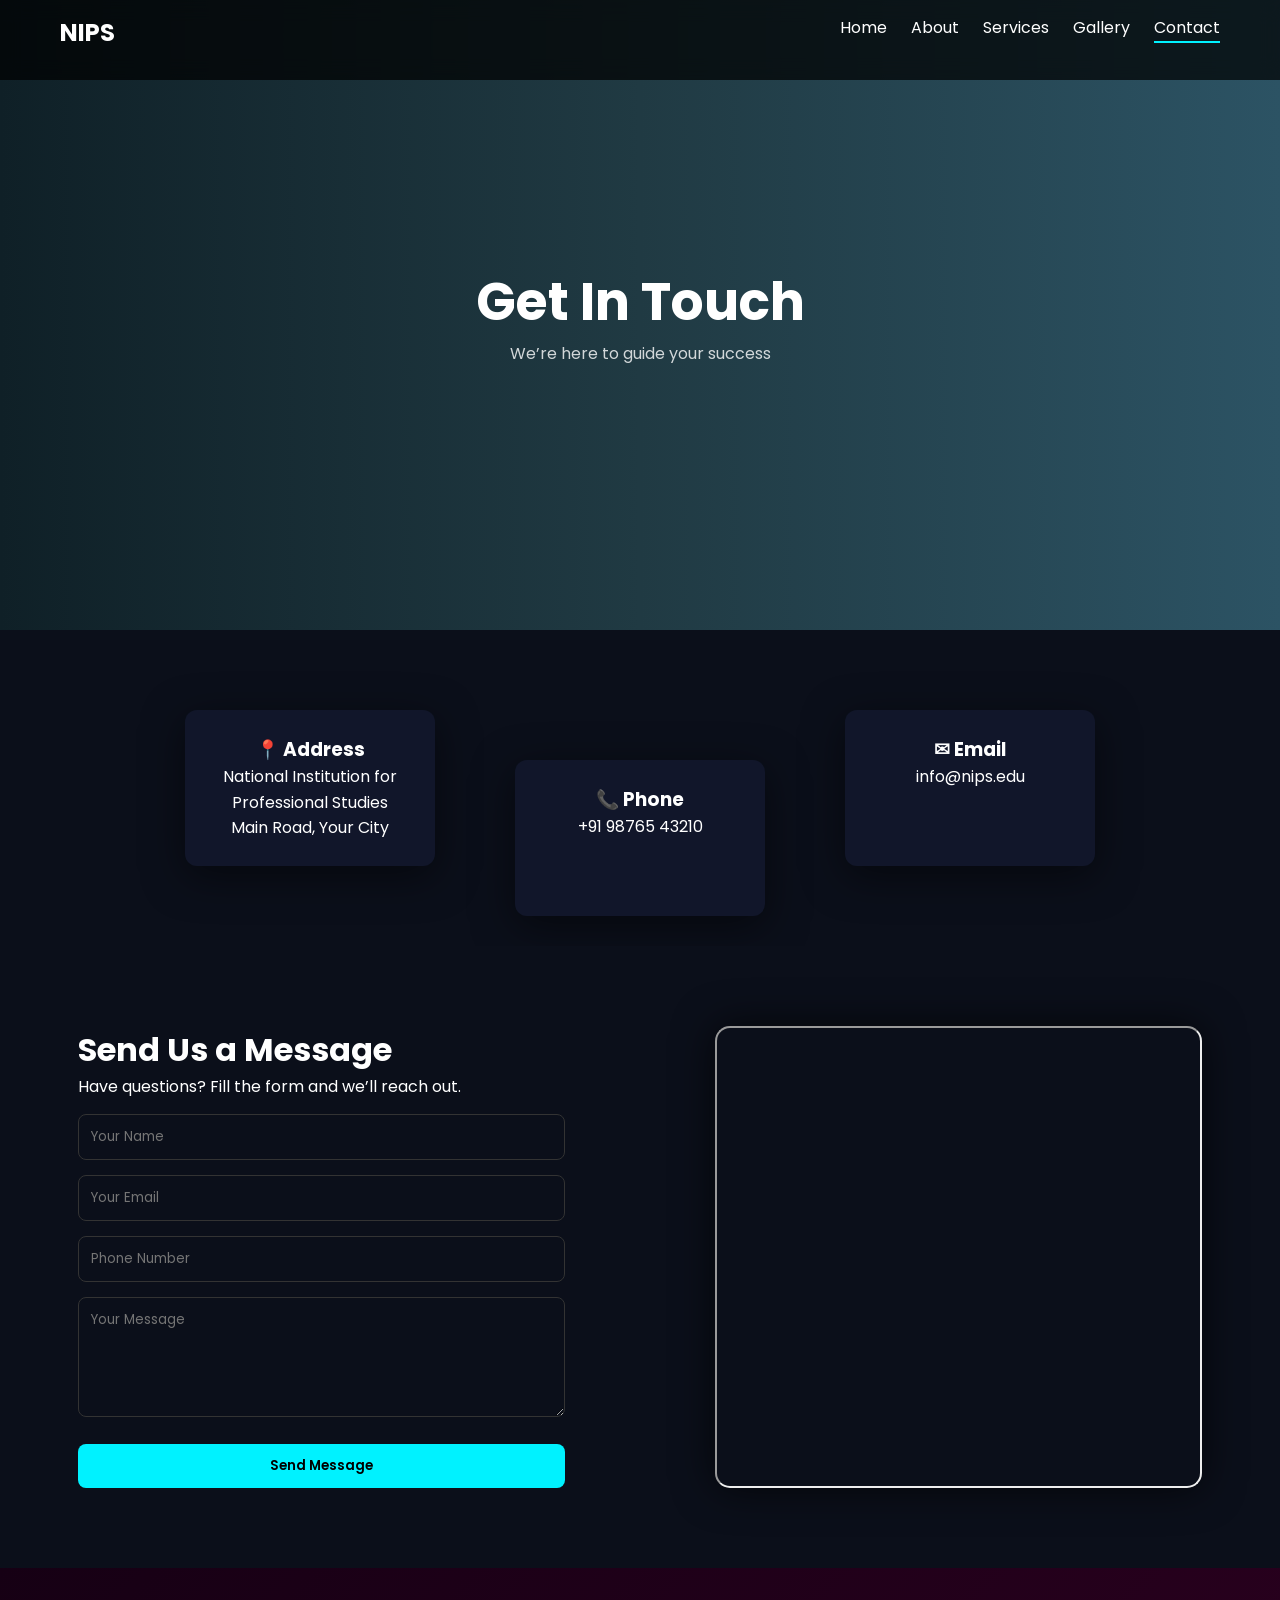
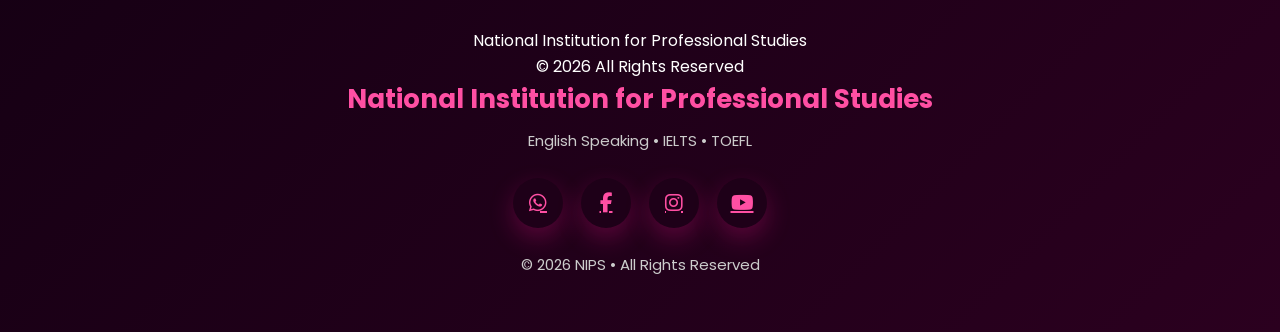
<file: contact.html>
<!DOCTYPE html>
<html lang="en">
<head>
<meta charset="UTF-8">
<title>NIPS | Contact Us</title>

<link rel="stylesheet" href="contact.css">
<link href="https://fonts.googleapis.com/css2?family=Poppins:wght@300;400;600;700&display=swap" rel="stylesheet">
<link rel="stylesheet" href="https://cdnjs.cloudflare.com/ajax/libs/font-awesome/6.5.1/css/all.min.css">
<meta name="viewport" content="width=device-width, initial-scale=1.0">
<meta name="viewport" content="width=device-width, initial-scale=1.0, maximum-scale=1.0">

</head>

<body>

<!-- HEADER -->
<header class="header">
  <div class="logo">NIPS</div>
  <nav>
    <a href="index.html">Home</a>
    <a href="about.html">About</a>
    <a href="services.html">Services</a>
    <a href="gallery.html">Gallery</a>
    <a href="contact.html" class="active">Contact</a>
  </nav>
</header>

<!-- HERO -->
<section class="page-hero parallax">
  <h1>Get In Touch</h1>
  <p>We’re here to guide your success</p>
</section>

<!-- CONTACT INFO -->
<section class="contact-info reveal">
  <div class="info-box slide-left">
    <h3>📍 Address</h3>
    <p>National Institution for Professional Studies<br>
       Main Road, Your City</p>
  </div>

  <div class="info-box slide-up">
    <h3>📞 Phone</h3>
    <p>+91 98765 43210</p>
  </div>

  <div class="info-box slide-right">
    <h3>✉ Email</h3>
    <p>info@nips.edu</p>
  </div>
</section>

<!-- CONTACT FORM -->
<section class="contact-section reveal">
  <div class="form-wrapper slide-left">
    <h2>Send Us a Message</h2>
    <p>Have questions? Fill the form and we’ll reach out.</p>

    <form id="contactForm">
      <input type="text" id="name" placeholder="Your Name">
      <small class="error"></small>

      <input type="email" id="email" placeholder="Your Email">
      <small class="error"></small>

      <input type="tel" id="phone" placeholder="Phone Number">
      <small class="error"></small>

      <textarea id="message" placeholder="Your Message"></textarea>
      <small class="error"></small>

      <button type="submit" class="btn ripple">Send Message</button>
    </form>
  </div>

  <!-- MAP -->
  <div class="map-wrapper slide-right">
    <iframe
      src="https://www.google.com/maps?q=india&output=embed"
      loading="lazy">
    </iframe>
  </div>
</section>

<!-- FOOTER -->
<footer class="footer">
  <p>National Institution for Professional Studies</p>
  <p>© 2026 All Rights Reserved</p>
  <button id="topBtn" title="Back to top">↑</button>
  <div class="footer-content">
    <h3>National Institution for Professional Studies</h3>
    <p>English Speaking • IELTS • TOEFL</p>

    <div class="social-links">
      <a href="https://wa.me/919999999999" target="_blank" class="social whatsapp" title="WhatsApp">
        <i class="fab fa-whatsapp"></i>
      </a>
      <a href="https://facebook.com" target="_blank" class="social facebook" title="Facebook">
        <i class="fab fa-facebook-f"></i>
      </a>
      <a href="https://instagram.com" target="_blank" class="social instagram" title="Instagram">
        <i class="fab fa-instagram"></i>
      </a>
      <a href="https://youtube.com" target="_blank" class="social youtube" title="YouTube">
        <i class="fab fa-youtube"></i>
      </a>
    </div>

    <p class="copyright">
      © 2026 NIPS • All Rights Reserved
    </p>
  </div>

  <button id="topBtn">↑</button>
</footer>


<script src="contact.js"></script>
</body>
</html>
</file>
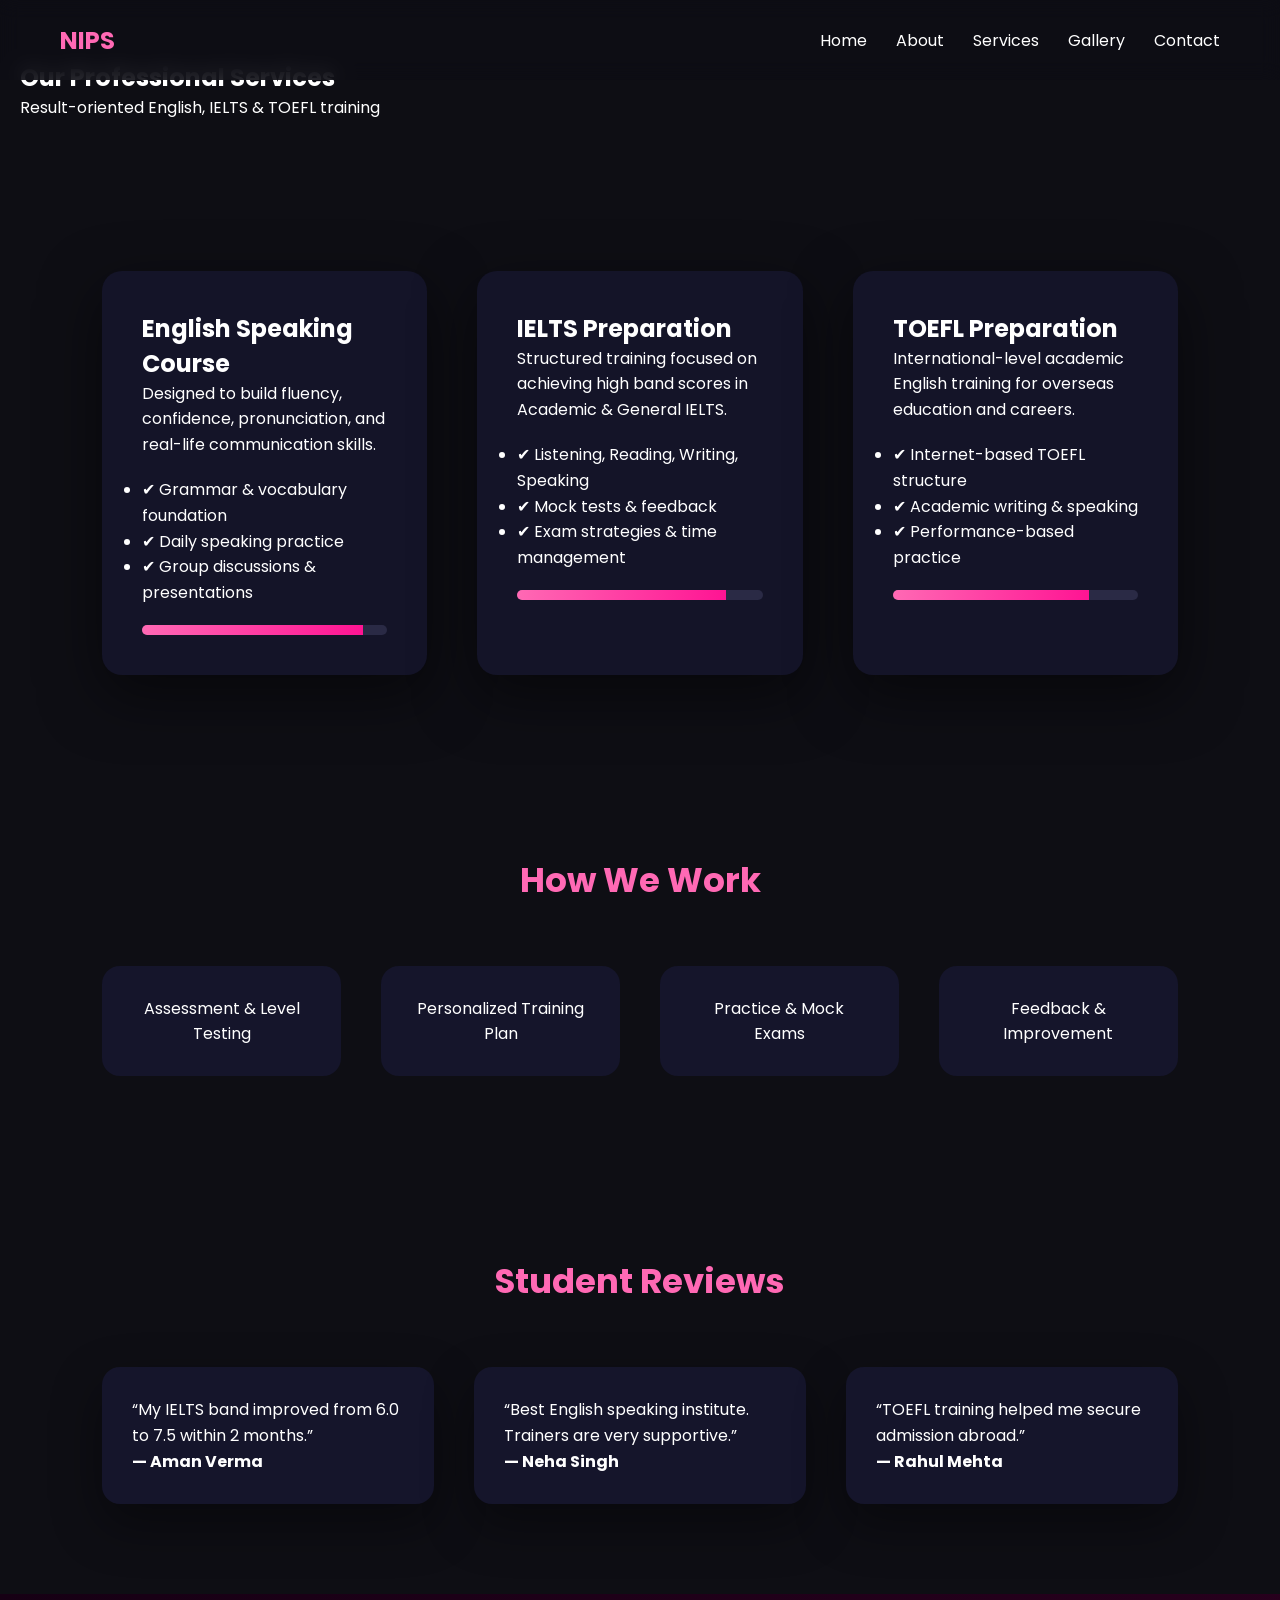
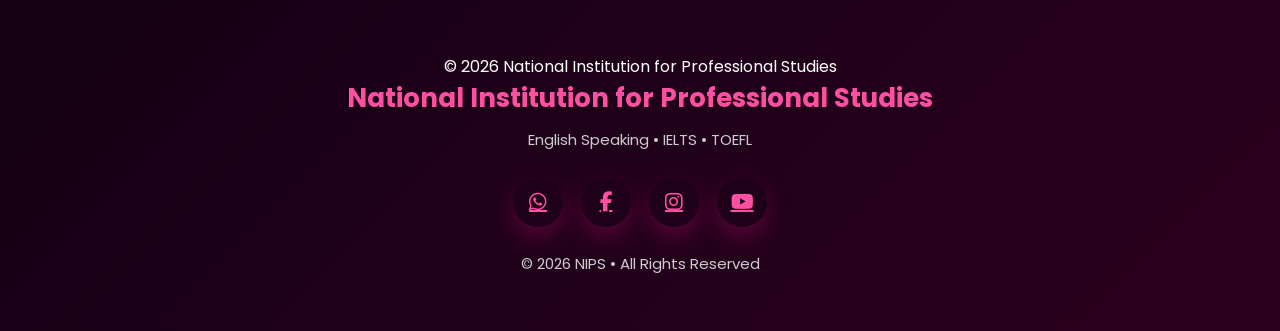
<file: services.html>
<!DOCTYPE html>
<html lang="en">
<head>
<meta charset="UTF-8">
<title>NIPS | Services</title>

<link rel="stylesheet" href="style.css">
<link rel="stylesheet" href="services.css">

<link href="https://fonts.googleapis.com/css2?family=Poppins:wght@300;400;600;700&display=swap" rel="stylesheet">
<link rel="stylesheet" href="https://cdnjs.cloudflare.com/ajax/libs/font-awesome/6.5.1/css/all.min.css">
<meta name="viewport" content="width=device-width, initial-scale=1.0">
<meta name="viewport" content="width=device-width, initial-scale=1.0, maximum-scale=1.0">

</head>
<body>

<header class="header">
  <div class="logo">NIPS</div>
  <nav>
    <a href="index.html">Home</a>
    <a href="about.html">About</a>
    <a href="services.html" class="active">Services</a>
    <a href="gallery.html">Gallery</a>
    <a href="contact.html">Contact</a>
  </nav>
</header>

<!-- PAGE HERO -->
<section class="page-hero parallax">
  <div class="page-hero-content reveal">
    <h1>Our Professional Services</h1>
    <p>Result-oriented English, IELTS & TOEFL training</p>
  </div>
</section>

<!-- SERVICES DETAIL -->
<section class="services-section reveal">
  <div class="services-grid">

    <!-- ENGLISH -->
    <div class="service-card slide-left tilt">
      <h2>English Speaking Course</h2>
      <p class="desc">
        Designed to build fluency, confidence, pronunciation, and real-life communication skills.
      </p>

      <ul>
        <li>✔ Grammar & vocabulary foundation</li>
        <li>✔ Daily speaking practice</li>
        <li>✔ Group discussions & presentations</li>
      </ul>

      <div class="progress-bar">
        <span data-width="90%"></span>
      </div>
    </div>

    <!-- IELTS -->
    <div class="service-card slide-right tilt">
      <h2>IELTS Preparation</h2>
      <p class="desc">
        Structured training focused on achieving high band scores in Academic & General IELTS.
      </p>

      <ul>
        <li>✔ Listening, Reading, Writing, Speaking</li>
        <li>✔ Mock tests & feedback</li>
        <li>✔ Exam strategies & time management</li>
      </ul>

      <div class="progress-bar">
        <span data-width="85%"></span>
      </div>
    </div>

    <!-- TOEFL -->
    <div class="service-card slide-left tilt">
      <h2>TOEFL Preparation</h2>
      <p class="desc">
        International-level academic English training for overseas education and careers.
      </p>

      <ul>
        <li>✔ Internet-based TOEFL structure</li>
        <li>✔ Academic writing & speaking</li>
        <li>✔ Performance-based practice</li>
      </ul>

      <div class="progress-bar">
        <span data-width="80%"></span>
      </div>
    </div>

  </div>
</section>

<!-- HOW WE WORK -->
<section class="work-process reveal">
  <h2 class="section-title">How We Work</h2>

  <div class="work-steps">
    <div class="step card tilt">Assessment & Level Testing</div>
    <div class="step card tilt">Personalized Training Plan</div>
    <div class="step card tilt">Practice & Mock Exams</div>
    <div class="step card tilt">Feedback & Improvement</div>
  </div>
</section>

<!-- REVIEWS -->
<section class="reviews reveal">
  <h2 class="section-title">Student Reviews</h2>

  <div class="review-cards">
    <div class="review-card slide-left">
      <p>“My IELTS band improved from 6.0 to 7.5 within 2 months.”</p>
      <h4>— Aman Verma</h4>
    </div>

    <div class="review-card slide-up">
      <p>“Best English speaking institute. Trainers are very supportive.”</p>
      <h4>— Neha Singh</h4>
    </div>

    <div class="review-card slide-right">
      <p>“TOEFL training helped me secure admission abroad.”</p>
      <h4>— Rahul Mehta</h4>
    </div>
  </div>
</section>

<footer class="footer">
  <p>© 2026 National Institution for Professional Studies</p>
  <button id="topBtn" title="Back to top">↑</button>
  <div class="footer-content">
    <h3>National Institution for Professional Studies</h3>
    <p>English Speaking • IELTS • TOEFL</p>

    <div class="social-links">
      <a href="https://wa.me/919999999999" target="_blank" class="social whatsapp" title="WhatsApp">
        <i class="fab fa-whatsapp"></i>
      </a>
      <a href="https://facebook.com" target="_blank" class="social facebook" title="Facebook">
        <i class="fab fa-facebook-f"></i>
      </a>
      <a href="https://instagram.com" target="_blank" class="social instagram" title="Instagram">
        <i class="fab fa-instagram"></i>
      </a>
      <a href="https://youtube.com" target="_blank" class="social youtube" title="YouTube">
        <i class="fab fa-youtube"></i>
      </a>
    </div>

    <p class="copyright">
      © 2026 NIPS • All Rights Reserved
    </p>
  </div>

  <button id="topBtn">↑</button>
</footer>


<script src="script.js"></script>
<script src="services.js"></script>
</body>
</html>
</file>
<file: contact.css>
* {
  margin: 0;
  padding: 0;
  box-sizing: border-box;
  font-family: 'Poppins', sans-serif;
}

body {
  background: #0b0f1a;
  color: #fff;
}

/* HEADER */
.header {
  display: flex;
  justify-content: space-between;
  padding: 15px 60px;
  position: fixed;
  width: 100%;
  background: rgba(0,0,0,0.7);
  backdrop-filter: blur(10px);
  z-index: 1000;
}

.logo {
  font-size: 24px;
  font-weight: 700;
}

nav a {
  margin-left: 20px;
  color: #fff;
  text-decoration: none;
  position: relative;
}

nav a::after {
  content: "";
  position: absolute;
  bottom: -4px;
  left: 0;
  width: 0;
  height: 2px;
  background: #00f2ff;
  transition: 0.3s;
}

nav a:hover::after,
nav a.active::after {
  width: 100%;
}

/* HERO */
.page-hero {
  height: 70vh;
  background: linear-gradient(to right, #0f2027, #203a43, #2c5364);
  display: flex;
  flex-direction: column;
  justify-content: center;
  align-items: center;
  text-align: center;
}

.page-hero h1 {
  font-size: 52px;
}

.page-hero p {
  opacity: 0.8;
}

/* CONTACT INFO */
.contact-info {
  display: flex;
  justify-content: center;
  gap: 30px;
  padding: 80px 10%;
}

.info-box {
  background: #11162a;
  padding: 25px;
  width: 250px;
  text-align: center;
  border-radius: 12px;
  box-shadow: 0 10px 40px rgba(0,0,0,0.5);
  transition: 0.4s;
}

.info-box:hover {
  transform: translateY(-10px);
  box-shadow: 0 0 30px rgba(0,242,255,0.5);
}

/* FORM + MAP */
.contact-section {
  display: flex;
  gap: 50px;
  padding: 80px 10%;
}

.form-wrapper {
  width: 50%;
}

.form-wrapper h2 {
  font-size: 32px;
}

.form-wrapper input,
.form-wrapper textarea {
  width: 100%;
  padding: 12px;
  margin-top: 15px;
  background: #0b0f1a;
  border: 1px solid #333;
  color: #fff;
  border-radius: 8px;
}

.form-wrapper textarea {
  height: 120px;
}

.error {
  color: #ff6b6b;
  font-size: 12px;
}

/* BUTTON */
.btn {
  margin-top: 20px;
  padding: 12px;
  width: 100%;
  border: none;
  background: #00f2ff;
  font-weight: 600;
  cursor: pointer;
  border-radius: 8px;
  transition: 0.3s;
}

.btn:hover {
  box-shadow: 0 0 25px #00f2ff;
}

/* MAP */
.map-wrapper {
  width: 50%;
}

.map-wrapper iframe {
  width: 100%;
  height: 100%;
  border-radius: 15px;
  box-shadow: 0 0 40px rgba(0,0,0,0.7);
}

/* FOOTER */
footer {
  text-align: center;
  padding: 30px;
  background: #050712;
}

#topBtn {
  position: fixed;
  bottom: 20px;
  right: 20px;
  padding: 10px 15px;
  border-radius: 50%;
  border: none;
  background: #00f2ff;
  cursor: pointer;
}

/* ANIMATIONS */
.reveal {
  opacity: 0;
  transform: translateY(40px);
  transition: 1s;
}

.reveal.active {
  opacity: 1;
  transform: translateY(0);
}

.slide-left { transform: translateX(-50px); }
.slide-right { transform: translateX(50px); }
.slide-up { transform: translateY(50px); }
/* ===============================
   FOOTER
================================ */
.footer {
  background: linear-gradient(135deg, #160014, #2b001f);
  padding: 60px 20px 40px;
  text-align: center;
  position: relative;
}

.footer-content h3 {
  font-size: 26px;
  color: #ff4fa3;
  margin-bottom: 10px;
}

.footer-content p {
  color: #ccc;
  margin-bottom: 15px;
  font-size: 15px;
}

/* ===============================
   SOCIAL ICONS
================================ */
.social-links {
  display: flex;
  justify-content: center;
  gap: 18px;
  margin: 25px 0;
}

.social {
  width: 50px;
  height: 50px;
  background: #1e0018;
  border-radius: 50%;
  display: flex;
  align-items: center;
  justify-content: center;
  color: #ff4fa3;
  font-size: 20px;
  transition: 0.4s ease;
  box-shadow: 0 10px 25px rgba(255, 20, 147, 0.25);
}

.social:hover {
  transform: translateY(-6px) scale(1.08);
  box-shadow: 0 20px 45px rgba(255, 20, 147, 0.55);
  color: #fff;
}

/* Platform glow colors */
.social.whatsapp:hover {
  background: #25D366;
}
.social.facebook:hover {
  background: #1877f2;
}
.social.instagram:hover {
  background: linear-gradient(45deg, #f58529, #dd2a7b, #8134af);
}
.social.youtube:hover {
  background: #ff0000;
}

/* ===============================
   BACK TO TOP BUTTON
================================ */
#topBtn {
  position: fixed;
  right: 20px;
  bottom: 20px;
  width: 45px;
  height: 45px;
  border-radius: 50%;
  border: none;
  background: #ff4fa3;
  color: #fff;
  font-size: 20px;
  cursor: pointer;
  opacity: 0;
  transition: 0.4s;
  box-shadow: 0 15px 35px rgba(255, 20, 147, 0.5);
}

#topBtn:hover {
  transform: translateY(-4px);
  box-shadow: 0 25px 50px rgba(255, 20, 147, 0.7);
}
/* ===================================
   SMALL MOBILE SCREENS
=================================== */
@media (max-width: 480px) {

  .hero h1,
  .page-hero h1 {
    font-size: 28px;
  }

  .section-title {
    font-size: 24px;
  }

  .gallery-grid {
    grid-template-columns: 1fr;
  }

  .btn {
    width: 100%;
    padding: 14px;
    font-size: 14px;
  }
}

/* ===================================
   TOUCH DEVICE OPTIMIZATION
=================================== */
@media (hover: none) {
  .tilt {
    transform: none !important;
  }
}

.lightbox img {
  max-width: 90%;
  max-height: 90%;
}
/* ===============================
   HEADER HEIGHT FIX
================================ */
:root {
  --header-height: 80px;
}

.header {
  height: var(--header-height);
}
.hero,
.page-hero {
  padding-top: calc(var(--header-height) + 40px);
}
/* ===============================
   RESPONSIVE TEXT FIX
================================ */
.hero h1 {
  font-size: clamp(26px, 5vw, 48px);
}

.hero p {
  font-size: clamp(14px, 3.5vw, 18px);
}

.section-title {
  font-size: clamp(22px, 4.5vw, 34px);
}

p, li {
  font-size: clamp(14px, 3.2vw, 16px);
  line-height: 1.6;
}
section {
  overflow-x: hidden;
}

.parallax,
.parallax-break {
  min-height: auto;
  padding: 60px 20px;
}
.card,
.service-card,
.service-box {
  height: auto;
  min-height: unset;
  max-width: 100%;
}
@media (max-width: 768px) {

  section {
    padding: 50px 18px !important;
  }

  .hero {
    min-height: calc(100vh - var(--header-height));
  }

  .stats {
    padding-bottom: 30px;
  }

  .gallery-grid img {
    aspect-ratio: 4 / 3;
    object-fit: cover;
  }
}
@media (max-width: 768px) {
  .header {
    height: auto;
    padding: 15px;
  }

  .header nav a {
    padding: 6px 10px;
    font-size: 13px;
  }
}
</file>
<file: style.css>
* {
  margin: 0;
  padding: 0;
  box-sizing: border-box;
  font-family: 'Poppins', sans-serif;
}

body {
  background: #0e0e14;
  color: #fff;
  overflow-x: hidden;
}

/* HEADER */
.header {
  position: fixed;
  top: 0;
  width: 100%;
  padding: 18px 60px;
  display: flex;
  justify-content: space-between;
  align-items: center;
  background: rgba(14,14,20,0.85);
  backdrop-filter: blur(10px);
  z-index: 1000;
}

.logo {
  font-size: 24px;
  font-weight: 700;
  color: hotpink;
}

nav a {
  margin-left: 25px;
  color: #fff;
  text-decoration: none;
  position: relative;
}

nav a::after {
  content: '';
  position: absolute;
  width: 0;
  height: 2px;
  background: hotpink;
  left: 0;
  bottom: -5px;
  transition: 0.3s;
}

nav a:hover::after {
  width: 100%;
}

/* HERO */
.hero {
  height: 100vh;
  background: linear-gradient(rgba(0,0,0,.5), rgba(0,0,0,.9)),
  url('https://images.unsplash.com/photo-1523240795612-9a054b0db644') center/cover fixed;
  display: flex;
  align-items: center;
  justify-content: center;
}

.hero-content {
  text-align: center;
  max-width: 800px;
}

.hero h1 {
  font-size: 3rem;
}

.hero p {
  margin: 15px 0 30px;
  color: #ff9ad5;
}

/* BUTTONS */
.btn {
  padding: 14px 34px;
  border: none;
  background: linear-gradient(135deg, hotpink, deeppink);
  color: #fff;
  border-radius: 30px;
  cursor: pointer;
  margin: 0 8px;
  position: relative;
  overflow: hidden;
}

.btn.outline {
  background: transparent;
  border: 2px solid hotpink;
}

.btn:hover {
  transform: translateY(-3px);
  box-shadow: 0 15px 40px rgba(255,20,147,.5);
}

/* SECTIONS */
section {
  padding: 120px 10%;
}

.section-title {
  text-align: center;
  font-size: 2.2rem;
  margin-bottom: 60px;
  color: hotpink;
}

/* ABOUT */
.about {
  display: grid;
  grid-template-columns: 1fr 1fr;
  gap: 60px;
  align-items: center;
}

.about img {
  width: 100%;
  border-radius: 20px;
  box-shadow: 0 30px 60px rgba(255,20,147,.25);
}

/* FEATURES */
.feature-cards {
  display: grid;
  grid-template-columns: repeat(auto-fit, minmax(220px, 1fr));
  gap: 30px;
}

.card {
  padding: 40px;
  background: #161622;
  border-radius: 20px;
  text-align: center;
  transition: 0.4s;
}

/* SERVICES */
.service-cards {
  display: grid;
  grid-template-columns: repeat(auto-fit, minmax(260px, 1fr));
  gap: 30px;
}

.service-card {
  background: #161622;
  padding: 40px;
  border-radius: 20px;
  transition: 0.4s;
}

/* PARALLAX BREAK */
.parallax-break {
  height: 50vh;
  background: url('https://images.unsplash.com/photo-1513258496099-48168024aec0') center/cover fixed;
}

/* STATS */
.stats {
  display: grid;
  grid-template-columns: repeat(auto-fit, minmax(200px, 1fr));
  text-align: center;
  background: #161622;
}

.stats span {
  font-size: 3rem;
  color: hotpink;
}

/* FOOTER */
footer {
  padding: 40px;
  text-align: center;
  background: #0b0b10;
  position: relative;
}

#topBtn {
  position: absolute;
  right: 30px;
  top: 20px;
  padding: 10px 16px;
  border: none;
  background: hotpink;
  color: #fff;
  border-radius: 50%;
  cursor: pointer;
}

/* REVEAL ANIMATIONS */
.reveal {
  opacity: 0;
  transform: translateY(60px);
  transition: 0.8s ease;
}

.reveal.active {
  opacity: 1;
  transform: translateY(0);
}

.left { transform: translateX(-80px); }
.right { transform: translateX(80px); }
.bottom { transform: translateY(80px); }
/* ===============================
   FOOTER
================================ */
.footer {
  background: linear-gradient(135deg, #160014, #2b001f);
  padding: 60px 20px 40px;
  text-align: center;
  position: relative;
}

.footer-content h3 {
  font-size: 26px;
  color: #ff4fa3;
  margin-bottom: 10px;
}

.footer-content p {
  color: #ccc;
  margin-bottom: 15px;
  font-size: 15px;
}

/* ===============================
   SOCIAL ICONS
================================ */
.social-links {
  display: flex;
  justify-content: center;
  gap: 18px;
  margin: 25px 0;
}

.social {
  width: 50px;
  height: 50px;
  background: #1e0018;
  border-radius: 50%;
  display: flex;
  align-items: center;
  justify-content: center;
  color: #ff4fa3;
  font-size: 20px;
  transition: 0.4s ease;
  box-shadow: 0 10px 25px rgba(255, 20, 147, 0.25);
}

.social:hover {
  transform: translateY(-6px) scale(1.08);
  box-shadow: 0 20px 45px rgba(255, 20, 147, 0.55);
  color: #fff;
}

/* Platform glow colors */
.social.whatsapp:hover {
  background: #25D366;
}
.social.facebook:hover {
  background: #1877f2;
}
.social.instagram:hover {
  background: linear-gradient(45deg, #f58529, #dd2a7b, #8134af);
}
.social.youtube:hover {
  background: #ff0000;
}

/* ===============================
   BACK TO TOP BUTTON
================================ */
#topBtn {
  position: fixed;
  right: 20px;
  bottom: 20px;
  width: 45px;
  height: 45px;
  border-radius: 50%;
  border: none;
  background: #ff4fa3;
  color: #fff;
  font-size: 20px;
  cursor: pointer;
  opacity: 0;
  transition: 0.4s;
  box-shadow: 0 15px 35px rgba(255, 20, 147, 0.5);
}

#topBtn:hover {
  transform: translateY(-4px);
  box-shadow: 0 25px 50px rgba(255, 20, 147, 0.7);
}
/* ===============================
   MOBILE RESPONSIVE (SAFE)
================================ */
@media (max-width: 768px) {

  body {
    overflow-x: hidden;
  }

  /* HEADER */
  .header {
    padding: 15px 20px;
    flex-direction: column;
    gap: 12px;
  }

  .header nav {
    display: flex;
    flex-wrap: wrap;
    justify-content: center;
    gap: 12px;
  }

  .header nav a {
    font-size: 14px;
  }

  /* HERO */
  .hero {
    min-height: 100vh;
    padding: 40px 20px;
    text-align: center;
  }

  .hero h1 {
    font-size: 32px;
    line-height: 1.3;
  }

  .hero p {
    font-size: 15px;
  }

  .hero-btns {
    flex-direction: column;
    gap: 12px;
  }

  /* ABOUT */
  .about {
    flex-direction: column;
    padding: 40px 20px;
    gap: 25px;
  }

  .about img {
    width: 100%;
    max-width: 360px;
  }

  /* FEATURES */
  .feature-cards {
    grid-template-columns: 1fr;
    padding: 0 20px;
  }

  /* SERVICES */
  .service-cards {
    grid-template-columns: 1fr;
    padding: 0 20px;
  }

  .service-card {
    margin-bottom: 20px;
  }

  /* GALLERY */
  .gallery-grid {
    grid-template-columns: repeat(2, 1fr);
    gap: 12px;
    padding: 0 15px;
  }

  /* STATS */
  .stats {
    flex-direction: column;
    gap: 25px;
    padding: 40px 20px;
  }

  /* CONTACT FORM */
  .contact-form {
    width: 100%;
    padding: 30px 20px;
  }

  .contact-form input,
  .contact-form textarea {
    font-size: 14px;
  }

  /* FOOTER */
  .footer {
    padding: 50px 20px;
  }

  .social-links {
    flex-wrap: wrap;
  }
}
@media (hover: none) {
  .tilt {
    transform: none !important;
  }
}
/* ===================================
   UNIVERSAL MOBILE FIX
=================================== */
* {
  max-width: 100%;
  box-sizing: border-box;
}

body {
  overflow-x: hidden;
}

/* ===================================
   RESPONSIVE LAYOUT
=================================== */
@media (max-width: 992px) {

  /* HEADER */
  .header {
    padding: 15px 18px;
    flex-direction: column;
    align-items: center;
  }

  .header nav {
    flex-wrap: wrap;
    justify-content: center;
    gap: 14px;
  }

  /* HERO */
  .hero,
  .page-hero {
    min-height: 90vh;
    padding: 60px 20px;
    text-align: center;
  }

  .hero h1 {
    font-size: 34px;
  }

  .hero p {
    font-size: 15px;
  }

  .hero-btns {
    flex-direction: column;
    gap: 14px;
  }

  /* ABOUT */
  .about {
    flex-direction: column;
    text-align: center;
    gap: 30px;
  }

  .about img {
    width: 100%;
    max-width: 380px;
    margin: auto;
  }

  /* FEATURES */
  .feature-cards {
    grid-template-columns: 1fr;
    gap: 22px;
    padding: 0 20px;
  }

  /* SERVICES */
  .service-cards {
    grid-template-columns: 1fr;
    gap: 22px;
    padding: 0 20px;
  }

  .service-card,
  .service-box {
    padding: 28px 22px;
  }

  /* GALLERY */
  .gallery-grid {
    grid-template-columns: repeat(2, 1fr);
    gap: 14px;
    padding: 0 15px;
  }

  /* STATS */
  .stats {
    flex-direction: column;
    gap: 30px;
    padding: 50px 20px;
  }

  /* CONTACT */
  .contact-form {
    width: 100%;
    max-width: 420px;
    margin: auto;
    padding: 30px 20px;
  }

  /* FOOTER */
  .footer {
    padding: 50px 20px;
  }
}

/* ===================================
   SMALL MOBILE SCREENS
=================================== */
@media (max-width: 480px) {

  .hero h1,
  .page-hero h1 {
    font-size: 28px;
  }

  .section-title {
    font-size: 24px;
  }

  .gallery-grid {
    grid-template-columns: 1fr;
  }

  .btn {
    width: 100%;
    padding: 14px;
    font-size: 14px;
  }
}

/* ===================================
   TOUCH DEVICE OPTIMIZATION
=================================== */
@media (hover: none) {
  .tilt {
    transform: none !important;
  }
}

.lightbox img {
  max-width: 90%;
  max-height: 90%;
}
/* ===============================
   HEADER HEIGHT FIX
================================ */
:root {
  --header-height: 80px;
}

.header {
  height: var(--header-height);
}
.hero,
.page-hero {
  padding-top: calc(var(--header-height) + 40px);
}
/* ===============================
   RESPONSIVE TEXT FIX
================================ */
.hero h1 {
  font-size: clamp(26px, 5vw, 48px);
}

.hero p {
  font-size: clamp(14px, 3.5vw, 18px);
}

.section-title {
  font-size: clamp(22px, 4.5vw, 34px);
}

p, li {
  font-size: clamp(14px, 3.2vw, 16px);
  line-height: 1.6;
}
section {
  overflow-x: hidden;
}

.parallax,
.parallax-break {
  min-height: auto;
  padding: 60px 20px;
}
.card,
.service-card,
.service-box {
  height: auto;
  min-height: unset;
  max-width: 100%;
}
@media (max-width: 768px) {

  section {
    padding: 50px 18px !important;
  }

  .hero {
    min-height: calc(100vh - var(--header-height));
  }

  .stats {
    padding-bottom: 30px;
  }

  .gallery-grid img {
    aspect-ratio: 4 / 3;
    object-fit: cover;
  }
}
@media (max-width: 768px) {
  .header {
    height: auto;
    padding: 15px;
  }

  .header nav a {
    padding: 6px 10px;
    font-size: 13px;
  }
}
</file>
<file: services.css>
.services-section,
.work-process,
.reviews {
  padding: 90px 8%;
}

.services-grid {
  display: grid;
  grid-template-columns: repeat(auto-fit, minmax(320px, 1fr));
  gap: 50px;
}

.service-card {
  background: #141428;
  padding: 40px;
  border-radius: 20px;
  box-shadow: 0 20px 60px rgba(0,0,0,.5);
  transition: 0.4s ease;
}

.service-card:hover {
  box-shadow: 0 30px 80px rgba(255,20,147,.45);
}

.service-card ul {
  margin: 20px 0;
}

.progress-bar {
  background: #2a2a45;
  height: 10px;
  border-radius: 10px;
  overflow: hidden;
}

.progress-bar span {
  display: block;
  height: 100%;
  width: 0;
  background: linear-gradient(90deg, hotpink, deeppink);
  transition: width 1.2s ease;
}

.work-steps {
  display: grid;
  grid-template-columns: repeat(auto-fit, minmax(200px,1fr));
  gap: 40px;
}

.step {
  padding: 30px;
  text-align: center;
  background: #15152b;
  border-radius: 18px;
}

.review-cards {
  display: grid;
  grid-template-columns: repeat(auto-fit, minmax(250px,1fr));
  gap: 40px;
}

.review-card {
  background: #15152b;
  padding: 30px;
  border-radius: 18px;
  box-shadow: 0 20px 50px rgba(0,0,0,.4);
}

/* SLIDE ANIMATIONS */
.slide-left {
  transform: translateX(-80px);
  opacity: 0;
}
.slide-right {
  transform: translateX(80px);
  opacity: 0;
}
.slide-up {
  transform: translateY(60px);
  opacity: 0;
}

.reveal.active .slide-left,
.reveal.active .slide-right,
.reveal.active .slide-up {
  transform: translate(0);
  opacity: 1;
  transition: 0.9s ease;
}
/* ===================================
   SMALL MOBILE SCREENS
=================================== */
@media (max-width: 480px) {

  .hero h1,
  .page-hero h1 {
    font-size: 28px;
  }

  .section-title {
    font-size: 24px;
  }

  .gallery-grid {
    grid-template-columns: 1fr;
  }

  .btn {
    width: 100%;
    padding: 14px;
    font-size: 14px;
  }
}

/* ===================================
   TOUCH DEVICE OPTIMIZATION
=================================== */
@media (hover: none) {
  .tilt {
    transform: none !important;
  }
}

.lightbox img {
  max-width: 90%;
  max-height: 90%;
}
/* ===============================
   HEADER HEIGHT FIX
================================ */
:root {
  --header-height: 80px;
}

.header {
  height: var(--header-height);
}
.hero,
.page-hero {
  padding-top: calc(var(--header-height) + 40px);
}
/* ===============================
   RESPONSIVE TEXT FIX
================================ */
.hero h1 {
  font-size: clamp(26px, 5vw, 48px);
}

.hero p {
  font-size: clamp(14px, 3.5vw, 18px);
}

.section-title {
  font-size: clamp(22px, 4.5vw, 34px);
}

p, li {
  font-size: clamp(14px, 3.2vw, 16px);
  line-height: 1.6;
}
section {
  overflow-x: hidden;
}

.parallax,
.parallax-break {
  min-height: auto;
  padding: 60px 20px;
}
.card,
.service-card,
.service-box {
  height: auto;
  min-height: unset;
  max-width: 100%;
}
@media (max-width: 768px) {

  section {
    padding: 50px 18px !important;
  }

  .hero {
    min-height: calc(100vh - var(--header-height));
  }

  .stats {
    padding-bottom: 30px;
  }

  .gallery-grid img {
    aspect-ratio: 4 / 3;
    object-fit: cover;
  }
}
@media (max-width: 768px) {
  .header {
    height: auto;
    padding: 15px;
  }

  .header nav a {
    padding: 6px 10px;
    font-size: 13px;
  }
}
</file>
